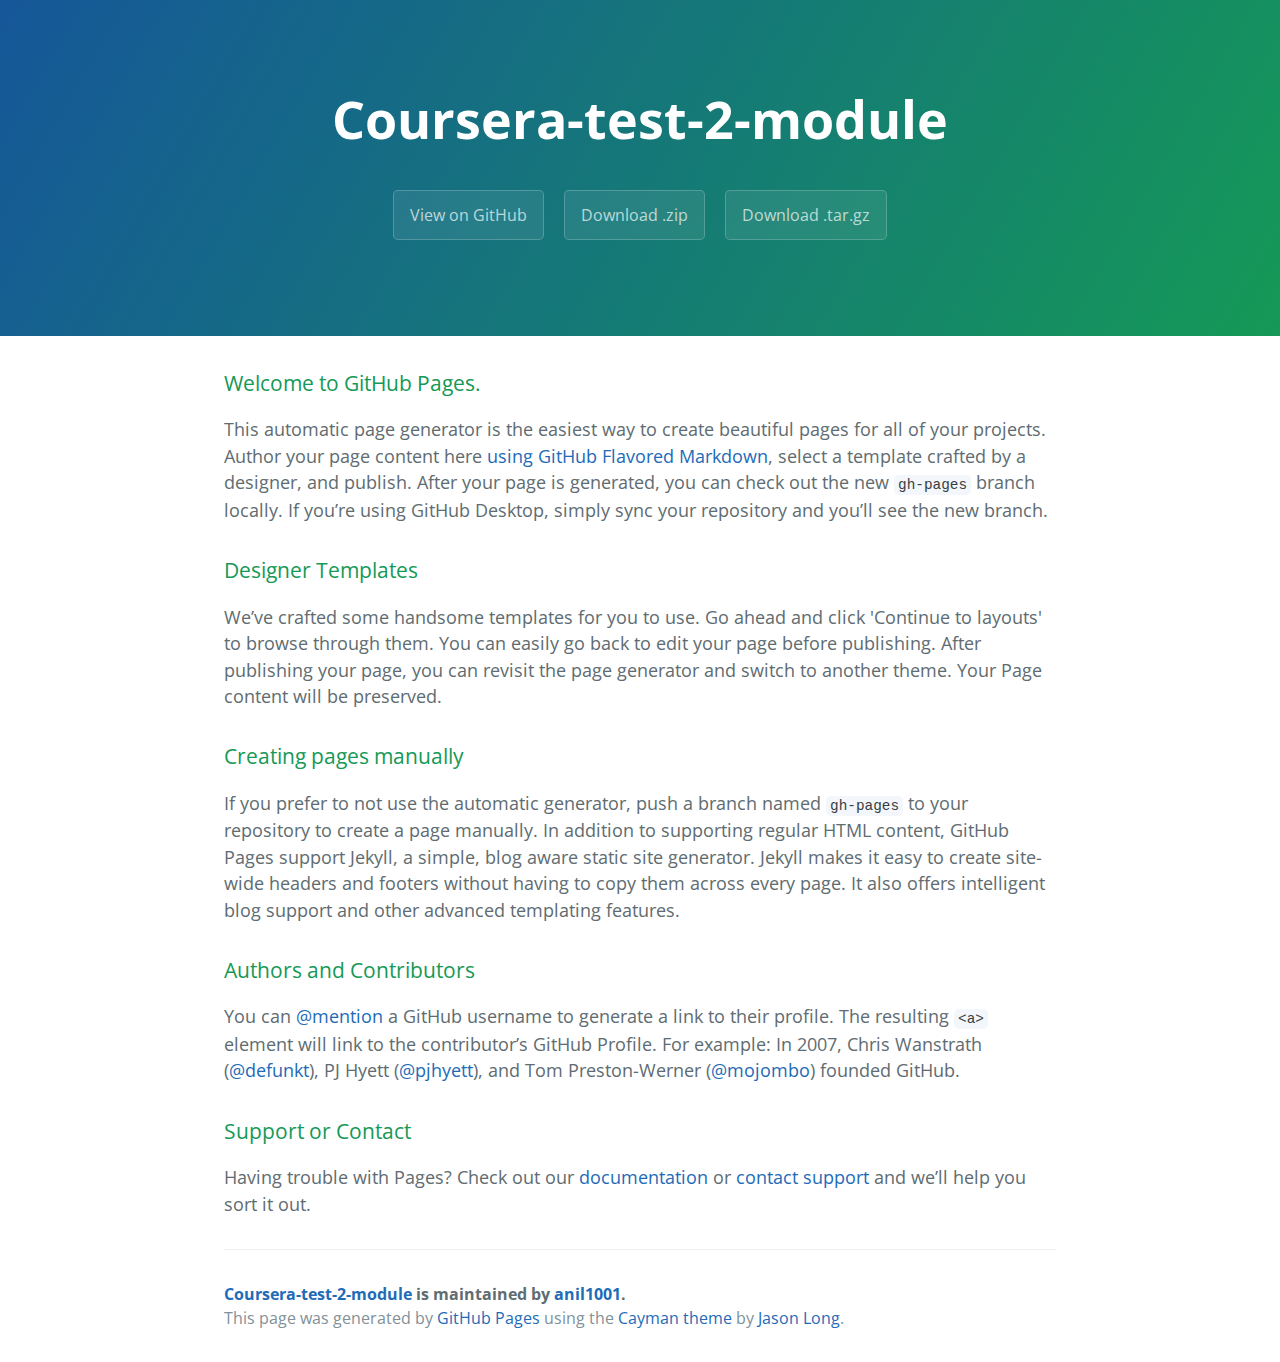
<file: index.html>
<!DOCTYPE html>
<html lang="en-us">
  <head>
    <meta charset="UTF-8">
    <title>Coursera-test-2-module by anil1001</title>
    <meta name="viewport" content="width=device-width, initial-scale=1">
    <link rel="stylesheet" type="text/css" href="stylesheets/normalize.css" media="screen">
    <link href='https://fonts.googleapis.com/css?family=Open+Sans:400,700' rel='stylesheet' type='text/css'>
    <link rel="stylesheet" type="text/css" href="stylesheets/stylesheet.css" media="screen">
    <link rel="stylesheet" type="text/css" href="stylesheets/github-light.css" media="screen">
  </head>
  <body>
    <section class="page-header">
      <h1 class="project-name">Coursera-test-2-module</h1>
      <h2 class="project-tagline"></h2>
      <a href="https://github.com/anil1001/coursera-test-2-module" class="btn">View on GitHub</a>
      <a href="https://github.com/anil1001/coursera-test-2-module/zipball/master" class="btn">Download .zip</a>
      <a href="https://github.com/anil1001/coursera-test-2-module/tarball/master" class="btn">Download .tar.gz</a>
    </section>

    <section class="main-content">
      <h3>
<a id="welcome-to-github-pages" class="anchor" href="#welcome-to-github-pages" aria-hidden="true"><span aria-hidden="true" class="octicon octicon-link"></span></a>Welcome to GitHub Pages.</h3>

<p>This automatic page generator is the easiest way to create beautiful pages for all of your projects. Author your page content here <a href="https://guides.github.com/features/mastering-markdown/">using GitHub Flavored Markdown</a>, select a template crafted by a designer, and publish. After your page is generated, you can check out the new <code>gh-pages</code> branch locally. If you’re using GitHub Desktop, simply sync your repository and you’ll see the new branch.</p>

<h3>
<a id="designer-templates" class="anchor" href="#designer-templates" aria-hidden="true"><span aria-hidden="true" class="octicon octicon-link"></span></a>Designer Templates</h3>

<p>We’ve crafted some handsome templates for you to use. Go ahead and click 'Continue to layouts' to browse through them. You can easily go back to edit your page before publishing. After publishing your page, you can revisit the page generator and switch to another theme. Your Page content will be preserved.</p>

<h3>
<a id="creating-pages-manually" class="anchor" href="#creating-pages-manually" aria-hidden="true"><span aria-hidden="true" class="octicon octicon-link"></span></a>Creating pages manually</h3>

<p>If you prefer to not use the automatic generator, push a branch named <code>gh-pages</code> to your repository to create a page manually. In addition to supporting regular HTML content, GitHub Pages support Jekyll, a simple, blog aware static site generator. Jekyll makes it easy to create site-wide headers and footers without having to copy them across every page. It also offers intelligent blog support and other advanced templating features.</p>

<h3>
<a id="authors-and-contributors" class="anchor" href="#authors-and-contributors" aria-hidden="true"><span aria-hidden="true" class="octicon octicon-link"></span></a>Authors and Contributors</h3>

<p>You can <a href="https://help.github.com/articles/basic-writing-and-formatting-syntax/#mentioning-users-and-teams" class="user-mention">@mention</a> a GitHub username to generate a link to their profile. The resulting <code>&lt;a&gt;</code> element will link to the contributor’s GitHub Profile. For example: In 2007, Chris Wanstrath (<a href="https://github.com/defunkt" class="user-mention">@defunkt</a>), PJ Hyett (<a href="https://github.com/pjhyett" class="user-mention">@pjhyett</a>), and Tom Preston-Werner (<a href="https://github.com/mojombo" class="user-mention">@mojombo</a>) founded GitHub.</p>

<h3>
<a id="support-or-contact" class="anchor" href="#support-or-contact" aria-hidden="true"><span aria-hidden="true" class="octicon octicon-link"></span></a>Support or Contact</h3>

<p>Having trouble with Pages? Check out our <a href="https://help.github.com/pages">documentation</a> or <a href="https://github.com/contact">contact support</a> and we’ll help you sort it out.</p>

      <footer class="site-footer">
        <span class="site-footer-owner"><a href="https://github.com/anil1001/coursera-test-2-module">Coursera-test-2-module</a> is maintained by <a href="https://github.com/anil1001">anil1001</a>.</span>

        <span class="site-footer-credits">This page was generated by <a href="https://pages.github.com">GitHub Pages</a> using the <a href="https://github.com/jasonlong/cayman-theme">Cayman theme</a> by <a href="https://twitter.com/jasonlong">Jason Long</a>.</span>
      </footer>

    </section>

  
  </body>
</html>
</file>
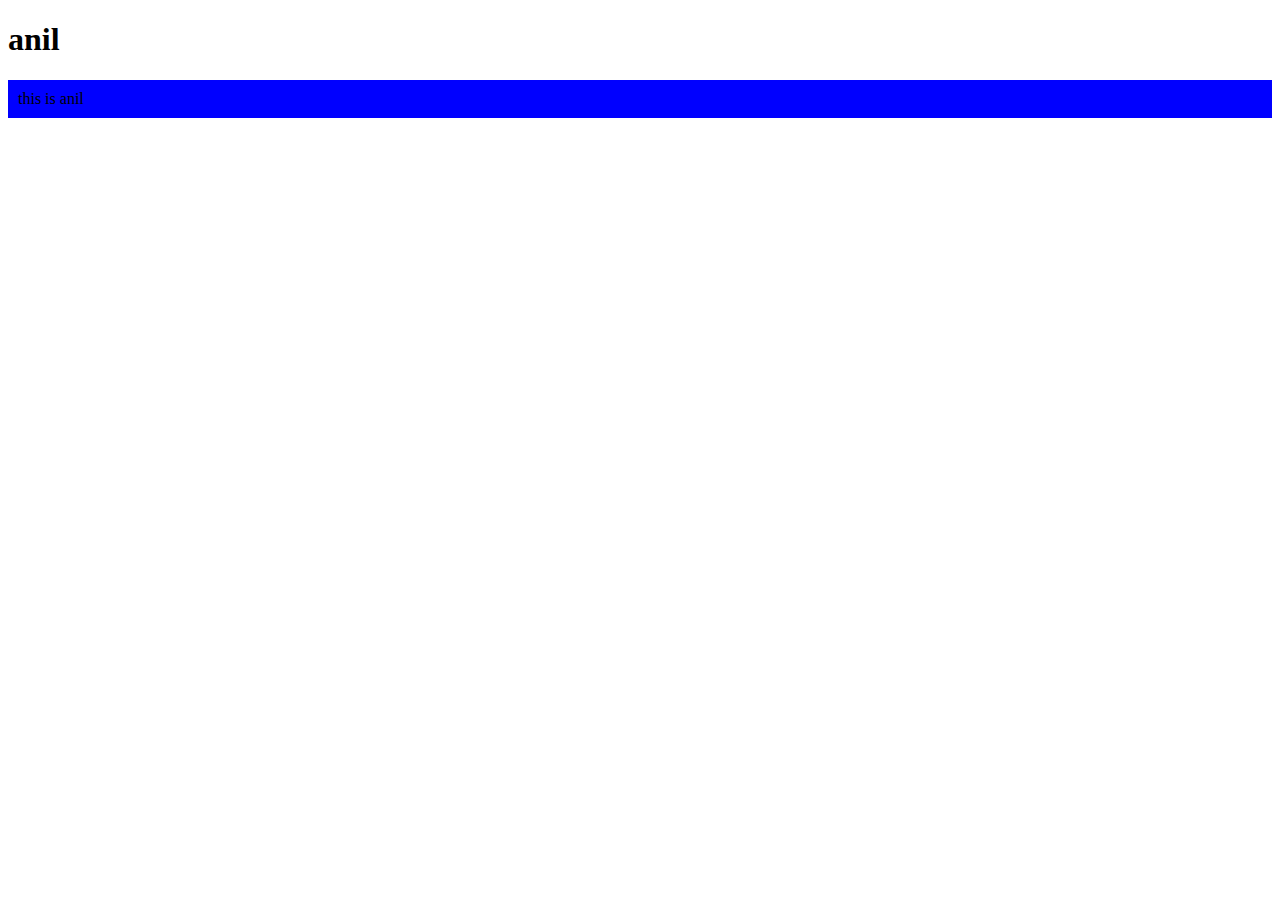
<file: coursera-test.html>
<!DOCTYPE html>
<html>
<head>
	<title>coursera test solutions is as</title>
	<meta charseat="utf-8">
	<meta name="viewport" content="width=device-width,intial width=1">
	<link rel="stylesheet" href="test.css">
<style>
	*{
		box-sizing:border-box;
	}
#box{
	background-color: blue;
	padding:10px;
	border:2px black;
    column-width: 50%;
}
}

}



</style>	
</head>
<body>
<section>
<h1>anil</h1>
<div id="box">this is anil</div>

</body>
</html>
</file>
<file: stylesheets/stylesheet.css>
* {
  box-sizing: border-box; }

body {
  padding: 0;
  margin: 0;
  font-family: "Open Sans", "Helvetica Neue", Helvetica, Arial, sans-serif;
  font-size: 16px;
  line-height: 1.5;
  color: #606c71; }

a {
  color: #1e6bb8;
  text-decoration: none; }
  a:hover {
    text-decoration: underline; }

.btn {
  display: inline-block;
  margin-bottom: 1rem;
  color: rgba(255, 255, 255, 0.7);
  background-color: rgba(255, 255, 255, 0.08);
  border-color: rgba(255, 255, 255, 0.2);
  border-style: solid;
  border-width: 1px;
  border-radius: 0.3rem;
  transition: color 0.2s, background-color 0.2s, border-color 0.2s; }
  .btn + .btn {
    margin-left: 1rem; }

.btn:hover {
  color: rgba(255, 255, 255, 0.8);
  text-decoration: none;
  background-color: rgba(255, 255, 255, 0.2);
  border-color: rgba(255, 255, 255, 0.3); }

@media screen and (min-width: 64em) {
  .btn {
    padding: 0.75rem 1rem; } }

@media screen and (min-width: 42em) and (max-width: 64em) {
  .btn {
    padding: 0.6rem 0.9rem;
    font-size: 0.9rem; } }

@media screen and (max-width: 42em) {
  .btn {
    display: block;
    width: 100%;
    padding: 0.75rem;
    font-size: 0.9rem; }
    .btn + .btn {
      margin-top: 1rem;
      margin-left: 0; } }

.page-header {
  color: #fff;
  text-align: center;
  background-color: #159957;
  background-image: linear-gradient(120deg, #155799, #159957); }

@media screen and (min-width: 64em) {
  .page-header {
    padding: 5rem 6rem; } }

@media screen and (min-width: 42em) and (max-width: 64em) {
  .page-header {
    padding: 3rem 4rem; } }

@media screen and (max-width: 42em) {
  .page-header {
    padding: 2rem 1rem; } }

.project-name {
  margin-top: 0;
  margin-bottom: 0.1rem; }

@media screen and (min-width: 64em) {
  .project-name {
    font-size: 3.25rem; } }

@media screen and (min-width: 42em) and (max-width: 64em) {
  .project-name {
    font-size: 2.25rem; } }

@media screen and (max-width: 42em) {
  .project-name {
    font-size: 1.75rem; } }

.project-tagline {
  margin-bottom: 2rem;
  font-weight: normal;
  opacity: 0.7; }

@media screen and (min-width: 64em) {
  .project-tagline {
    font-size: 1.25rem; } }

@media screen and (min-width: 42em) and (max-width: 64em) {
  .project-tagline {
    font-size: 1.15rem; } }

@media screen and (max-width: 42em) {
  .project-tagline {
    font-size: 1rem; } }

.main-content :first-child {
  margin-top: 0; }
.main-content img {
  max-width: 100%; }
.main-content h1, .main-content h2, .main-content h3, .main-content h4, .main-content h5, .main-content h6 {
  margin-top: 2rem;
  margin-bottom: 1rem;
  font-weight: normal;
  color: #159957; }
.main-content p {
  margin-bottom: 1em; }
.main-content code {
  padding: 2px 4px;
  font-family: Consolas, "Liberation Mono", Menlo, Courier, monospace;
  font-size: 0.9rem;
  color: #383e41;
  background-color: #f3f6fa;
  border-radius: 0.3rem; }
.main-content pre {
  padding: 0.8rem;
  margin-top: 0;
  margin-bottom: 1rem;
  font: 1rem Consolas, "Liberation Mono", Menlo, Courier, monospace;
  color: #567482;
  word-wrap: normal;
  background-color: #f3f6fa;
  border: solid 1px #dce6f0;
  border-radius: 0.3rem; }
  .main-content pre > code {
    padding: 0;
    margin: 0;
    font-size: 0.9rem;
    color: #567482;
    word-break: normal;
    white-space: pre;
    background: transparent;
    border: 0; }
.main-content .highlight {
  margin-bottom: 1rem; }
  .main-content .highlight pre {
    margin-bottom: 0;
    word-break: normal; }
.main-content .highlight pre, .main-content pre {
  padding: 0.8rem;
  overflow: auto;
  font-size: 0.9rem;
  line-height: 1.45;
  border-radius: 0.3rem; }
.main-content pre code, .main-content pre tt {
  display: inline;
  max-width: initial;
  padding: 0;
  margin: 0;
  overflow: initial;
  line-height: inherit;
  word-wrap: normal;
  background-color: transparent;
  border: 0; }
  .main-content pre code:before, .main-content pre code:after, .main-content pre tt:before, .main-content pre tt:after {
    content: normal; }
.main-content ul, .main-content ol {
  margin-top: 0; }
.main-content blockquote {
  padding: 0 1rem;
  margin-left: 0;
  color: #819198;
  border-left: 0.3rem solid #dce6f0; }
  .main-content blockquote > :first-child {
    margin-top: 0; }
  .main-content blockquote > :last-child {
    margin-bottom: 0; }
.main-content table {
  display: block;
  width: 100%;
  overflow: auto;
  word-break: normal;
  word-break: keep-all; }
  .main-content table th {
    font-weight: bold; }
  .main-content table th, .main-content table td {
    padding: 0.5rem 1rem;
    border: 1px solid #e9ebec; }
.main-content dl {
  padding: 0; }
  .main-content dl dt {
    padding: 0;
    margin-top: 1rem;
    font-size: 1rem;
    font-weight: bold; }
  .main-content dl dd {
    padding: 0;
    margin-bottom: 1rem; }
.main-content hr {
  height: 2px;
  padding: 0;
  margin: 1rem 0;
  background-color: #eff0f1;
  border: 0; }

@media screen and (min-width: 64em) {
  .main-content {
    max-width: 64rem;
    padding: 2rem 6rem;
    margin: 0 auto;
    font-size: 1.1rem; } }

@media screen and (min-width: 42em) and (max-width: 64em) {
  .main-content {
    padding: 2rem 4rem;
    font-size: 1.1rem; } }

@media screen and (max-width: 42em) {
  .main-content {
    padding: 2rem 1rem;
    font-size: 1rem; } }

.site-footer {
  padding-top: 2rem;
  margin-top: 2rem;
  border-top: solid 1px #eff0f1; }

.site-footer-owner {
  display: block;
  font-weight: bold; }

.site-footer-credits {
  color: #819198; }

@media screen and (min-width: 64em) {
  .site-footer {
    font-size: 1rem; } }

@media screen and (min-width: 42em) and (max-width: 64em) {
  .site-footer {
    font-size: 1rem; } }

@media screen and (max-width: 42em) {
  .site-footer {
    font-size: 0.9rem; } }
</file>
<file: stylesheets/github-light.css>
/*
The MIT License (MIT)

Copyright (c) 2015 GitHub, Inc.

Permission is hereby granted, free of charge, to any person obtaining a copy
of this software and associated documentation files (the "Software"), to deal
in the Software without restriction, including without limitation the rights
to use, copy, modify, merge, publish, distribute, sublicense, and/or sell
copies of the Software, and to permit persons to whom the Software is
furnished to do so, subject to the following conditions:

The above copyright notice and this permission notice shall be included in all
copies or substantial portions of the Software.

THE SOFTWARE IS PROVIDED "AS IS", WITHOUT WARRANTY OF ANY KIND, EXPRESS OR
IMPLIED, INCLUDING BUT NOT LIMITED TO THE WARRANTIES OF MERCHANTABILITY,
FITNESS FOR A PARTICULAR PURPOSE AND NONINFRINGEMENT. IN NO EVENT SHALL THE
AUTHORS OR COPYRIGHT HOLDERS BE LIABLE FOR ANY CLAIM, DAMAGES OR OTHER
LIABILITY, WHETHER IN AN ACTION OF CONTRACT, TORT OR OTHERWISE, ARISING FROM,
OUT OF OR IN CONNECTION WITH THE SOFTWARE OR THE USE OR OTHER DEALINGS IN THE
SOFTWARE.

*/

.pl-c /* comment */ {
  color: #969896;
}

.pl-c1      /* constant, markup.raw, meta.diff.header, meta.module-reference, meta.property-name, support, support.constant, support.variable, variable.other.constant */,
.pl-s .pl-v /* string variable */ {
  color: #0086b3;
}

.pl-e  /* entity */,
.pl-en /* entity.name */ {
  color: #795da3;
}

.pl-s .pl-s1 /* string source */,
.pl-smi      /* storage.modifier.import, storage.modifier.package, storage.type.java, variable.other, variable.parameter.function */ {
  color: #333;
}

.pl-ent /* entity.name.tag */ {
  color: #63a35c;
}

.pl-k /* keyword, storage, storage.type */ {
  color: #a71d5d;
}

.pl-pds              /* punctuation.definition.string, string.regexp.character-class */,
.pl-s                /* string */,
.pl-s .pl-pse .pl-s1 /* string punctuation.section.embedded source */,
.pl-sr               /* string.regexp */,
.pl-sr .pl-cce       /* string.regexp constant.character.escape */,
.pl-sr .pl-sra       /* string.regexp string.regexp.arbitrary-repitition */,
.pl-sr .pl-sre       /* string.regexp source.ruby.embedded */ {
  color: #183691;
}

.pl-v /* variable */ {
  color: #ed6a43;
}

.pl-id /* invalid.deprecated */ {
  color: #b52a1d;
}

.pl-ii /* invalid.illegal */ {
  background-color: #b52a1d;
  color: #f8f8f8;
}

.pl-sr .pl-cce /* string.regexp constant.character.escape */ {
  color: #63a35c;
  font-weight: bold;
}

.pl-ml /* markup.list */ {
  color: #693a17;
}

.pl-mh        /* markup.heading */,
.pl-mh .pl-en /* markup.heading entity.name */,
.pl-ms        /* meta.separator */ {
  color: #1d3e81;
  font-weight: bold;
}

.pl-mq /* markup.quote */ {
  color: #008080;
}

.pl-mi /* markup.italic */ {
  color: #333;
  font-style: italic;
}

.pl-mb /* markup.bold */ {
  color: #333;
  font-weight: bold;
}

.pl-md /* markup.deleted, meta.diff.header.from-file */ {
  background-color: #ffecec;
  color: #bd2c00;
}

.pl-mi1 /* markup.inserted, meta.diff.header.to-file */ {
  background-color: #eaffea;
  color: #55a532;
}

.pl-mdr /* meta.diff.range */ {
  color: #795da3;
  font-weight: bold;
}

.pl-mo /* meta.output */ {
  color: #1d3e81;
}
</file>
<file: test.css>
.row{
	margin-bottom: 20px;
}
.row >div{
   border:2px red;
   padding: 5px;
   background-color: green;
}
</file>
